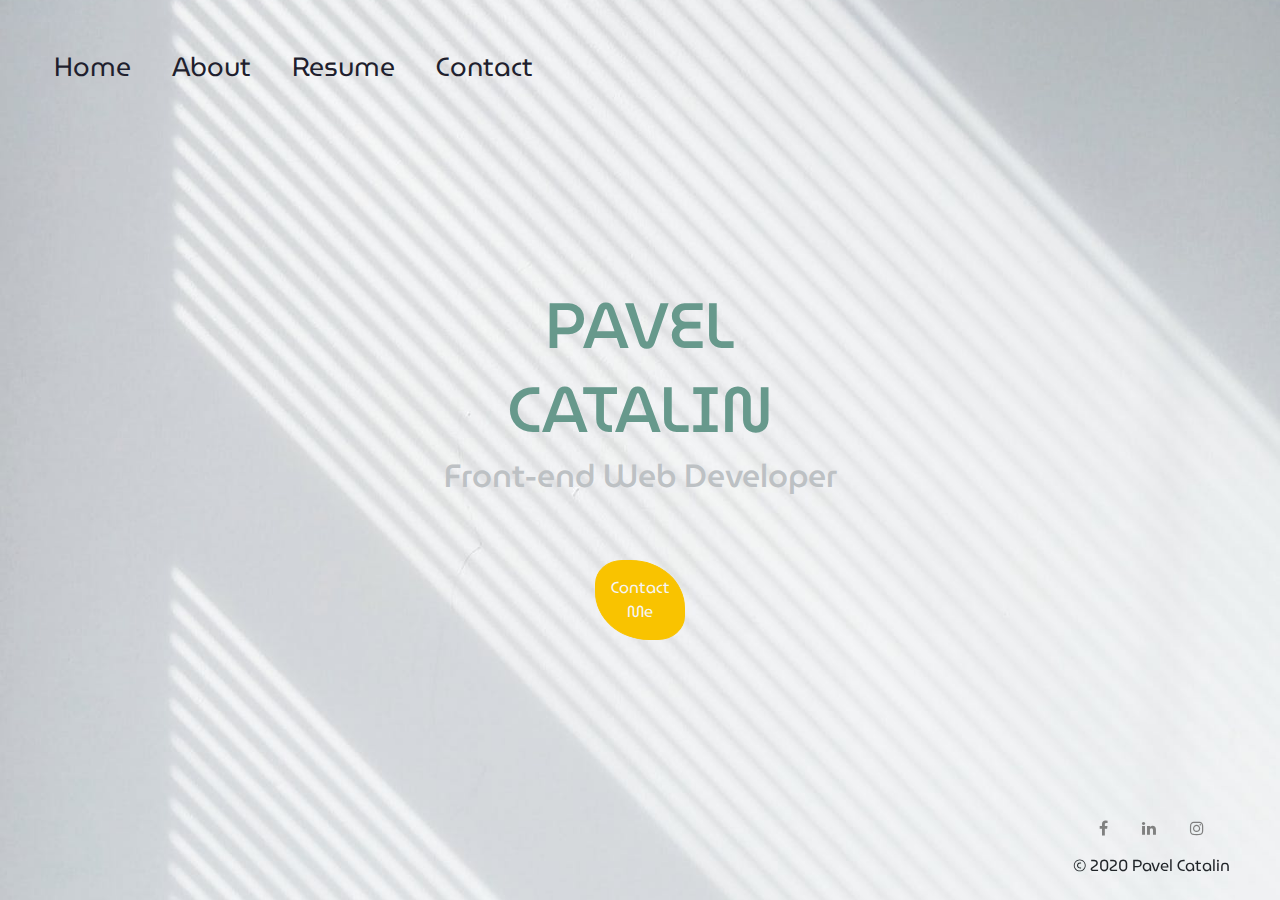
<file: index.html>
<!doctype html>
<html lang="en">
  <head>
    
    <meta charset="utf-8">
    <meta name="viewport" content="width=device-width, initial-scale=1.0">
    
    <link rel="stylesheet" href="https://stackpath.bootstrapcdn.com/bootstrap/4.4.1/css/bootstrap.min.css" integrity="sha384-Vkoo8x4CGsO3+Hhxv8T/Q5PaXtkKtu6ug5TOeNV6gBiFeWPGFN9MuhOf23Q9Ifjh" crossorigin="anonymous">
    <link rel="stylesheet" href="https://stackpath.bootstrapcdn.com/font-awesome/4.7.0/css/font-awesome.min.css">
    <link rel="stylesheet" href="Home/style.css">
     <title>Home</title>
  </head>
  <body >
    
   
   <header>
     
     <div class="container-fluid">
        
        <nav class="navbar navbar-expand-lg  navbar-default" role="navigation">
           
          <button class="navbar-toggler" type="button" data-toggle="collapse" data-target="#navbarNav" aria-controls="navbarNav" aria-expanded="false" aria-label="Toggle navigation">
            <span class="navbar-toggler-icon"><i class="fa fas fa-bars"></i></span>
          </button>
          <div class="collapse navbar-collapse" id="navbarNav">
            <ul class="navbar-nav ml- ">
              <li class="nav-item active">
                <a class="nav-link" href="#">Home <span class="sr-only">(current)</span></a>
              </li>
              <li class="nav-item">
                <a class="nav-link" id="about"  href="">About</a>
                
              </li>
              <li class="nav-item">
                <a class="nav-link" id="resume" href="resume.html">Resume</a>
              </li>
              <li class="nav-item">
                <a class="nav-link " id="contact" href="contact.html"  >Contact</a>
              </li>
            </ul>
          </div>
        </nav>

        <div class="cover"></div>
        <div class="cover2"></div>

      </div>

      
    </header>

    <main>
      <div class="container">
          <div class="content">
            
              <h1>PAVEL </h1>
              <h1>CATALIN</h1>
              <h3>Front-end Web Developer </h3>
              <button class="btn btn1 btn-light ">Contact Me</button>

          </div>
      </div> 
    </main>

    <footer>
      <div class="footer-container">
        <div class="footer-content">
          <div class="social-media">
            
           <a href="https://www.facebook.com/pavelccc" target="_blank" class="fa fa-facebook"></a>
           <a href="https://www.linkedin.com/feed/" class="fa fa-linkedin"></a>
           <a href="https://www.instagram.com/pave.ll/?hl=ro" target="_blank" class="fa fa-instagram"></a>
            
          </div>
          <div class="copyright">
          <p>&copy; 2020 Pavel Catalin</p>
          </div>
        </div>
      </div>
    </footer>
  
    
    <script src="https://code.jquery.com/jquery-3.4.1.slim.min.js" integrity="sha384-J6qa4849blE2+poT4WnyKhv5vZF5SrPo0iEjwBvKU7imGFAV0wwj1yYfoRSJoZ+n" crossorigin="anonymous"></script>
    <script src="https://stackpath.bootstrapcdn.com/bootstrap/4.4.1/js/bootstrap.min.js" integrity="sha384-wfSDF2E50Y2D1uUdj0O3uMBJnjuUD4Ih7YwaYd1iqfktj0Uod8GCExl3Og8ifwB6" crossorigin="anonymous"></script>
    <script src="Home/main.js"></script>
               
  </body>
</html>
</file>
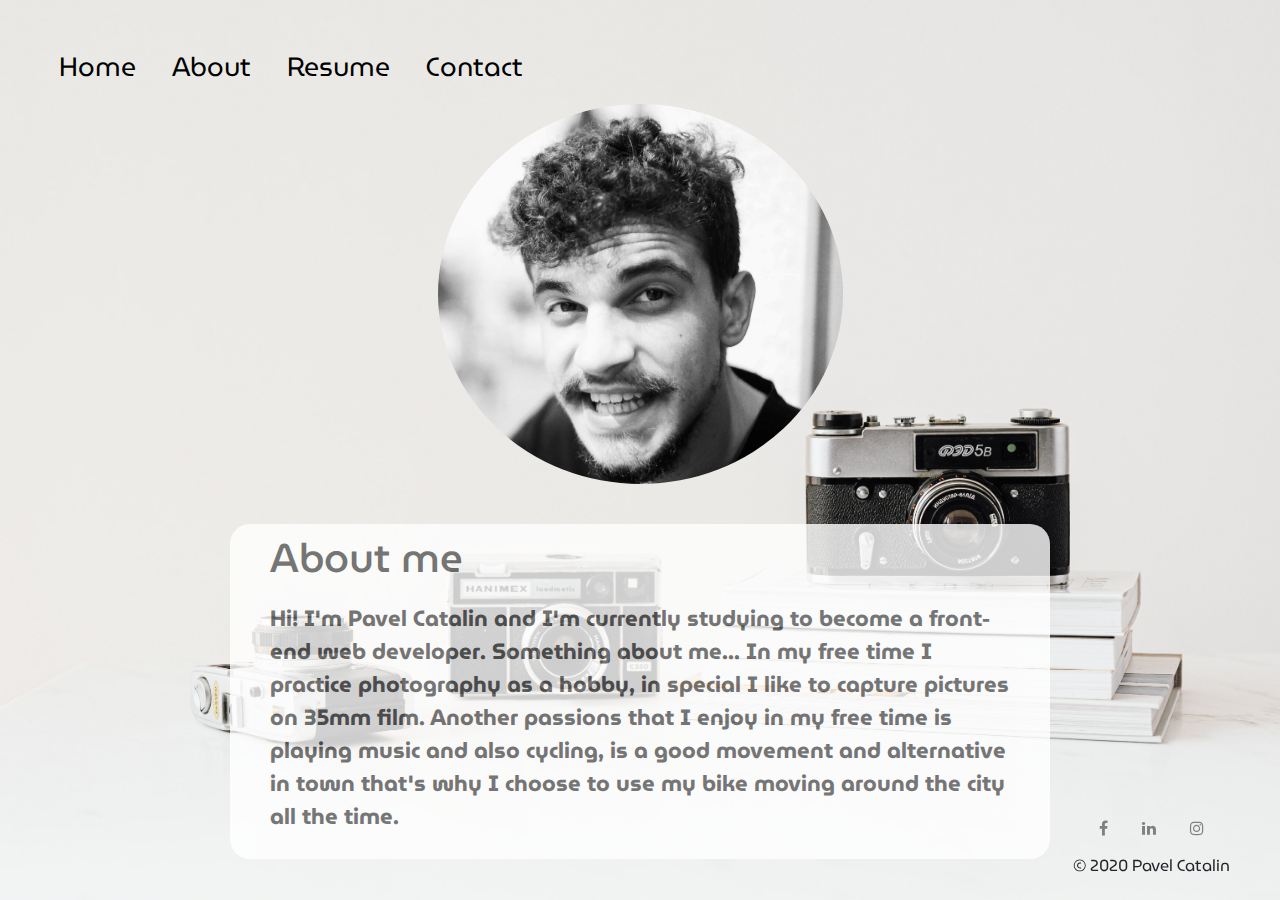
<file: About/about.html>
<!DOCTYPE html>
<html lang="en">
<head>
    <meta charset="UTF-8">
    <meta name="viewport" content="width=device-width, initial-scale=1.0">
    <link rel="stylesheet" href="https://stackpath.bootstrapcdn.com/bootstrap/4.4.1/css/bootstrap.min.css" integrity="sha384-Vkoo8x4CGsO3+Hhxv8T/Q5PaXtkKtu6ug5TOeNV6gBiFeWPGFN9MuhOf23Q9Ifjh" crossorigin="anonymous">
    <link rel="stylesheet" href="https://stackpath.bootstrapcdn.com/font-awesome/4.7.0/css/font-awesome.min.css">
    <link rel="stylesheet" href="about.css">
    <title>About</title>
</head>
<body>

  <div class="cover"></div>
   <div class="cover2"></div>
    <section>
        <div class="container-fluid">
          <nav class="navbar navbar-expand-lg  navbar-default" role="navigation">
           
            <button class="navbar-toggler" type="button" data-toggle="collapse" data-target="#navbarNav" aria-controls="navbarNav" aria-expanded="false" aria-label="Toggle navigation">
              <span class="navbar-toggler-icon"><i class="fa fas fa-bars"></i></span>
            </button>
            <div class="collapse navbar-collapse" id="navbarNav">
              <ul class="navbar-nav  ">
                <li class="nav-item ">
                  <a class="nav-link" id="home" href="index.html">Home </a>
                </li>
                <li class="nav-item ">
                  <a class="nav-link" href="about.html">
                    About
                  </a>
                  
                </li>
                <li class="nav-item">
                  <a class="nav-link" id="resume" href="resume.html">Resume</a>
                </li>
                <li class="nav-item">
                  <a class="nav-link " id="contact" href="contact.html"  >Contact</a>
                </li>
              </ul>
            </div>
          </nav>
        </div>
      </section>

      <main>
        <div class="about-container">
          <div  class="about">
            <div class="info">
              <h1>About me</h1>
              <p>Hi! 
              I'm Pavel Catalin and I'm currently studying to become a front-end web developer.
              Something about me... In my free time I practice photography as a hobby, in special I like to capture pictures on 35mm film.
              Another passions that I enjoy in my free time is playing music and
              also cycling, is a good movement and alternative in town that's why  I choose to use my bike moving around the city all the time.</p>
            </div>
          </div>
          <div class="prof-image"><img src="..//Pics/1112.jpg"alt=""></div>
        </div>
         

        
      </main>
     
      <footer>
        <div class="footer-container">
          <div class="content">
            <div class="social-media">
              
             <a href="https://www.facebook.com/pavelccc" target="_blank" class="fa fa-facebook"></a>
             <a href="https://www.linkedin.com/feed/" class="fa fa-linkedin"></a>
             <a href="https://www.instagram.com/pave.ll/?hl=ro" target="_blank" class="fa fa-instagram"></a>
              
            </div>
            <div class="copyright">
            <p>&copy; 2020 Pavel Catalin</p>
            </div>
          </div>
        </div>
      </footer>



        <script src="https://code.jquery.com/jquery-3.4.1.slim.min.js" integrity="sha384-J6qa4849blE2+poT4WnyKhv5vZF5SrPo0iEjwBvKU7imGFAV0wwj1yYfoRSJoZ+n" crossorigin="anonymous"></script>
        <script src="https://cdn.jsdelivr.net/npm/popper.js@1.16.0/dist/umd/popper.min.js" integrity="sha384-Q6E9RHvbIyZFJoft+2mJbHaEWldlvI9IOYy5n3zV9zzTtmI3UksdQRVvoxMfooAo" crossorigin="anonymous"></script>
        <script src="https://stackpath.bootstrapcdn.com/bootstrap/4.4.1/js/bootstrap.min.js" integrity="sha384-wfSDF2E50Y2D1uUdj0O3uMBJnjuUD4Ih7YwaYd1iqfktj0Uod8GCExl3Og8ifwB6" crossorigin="anonymous"></script>
        <script src="main-about.js"></script>
      
        


      </body>

</html>
</file>
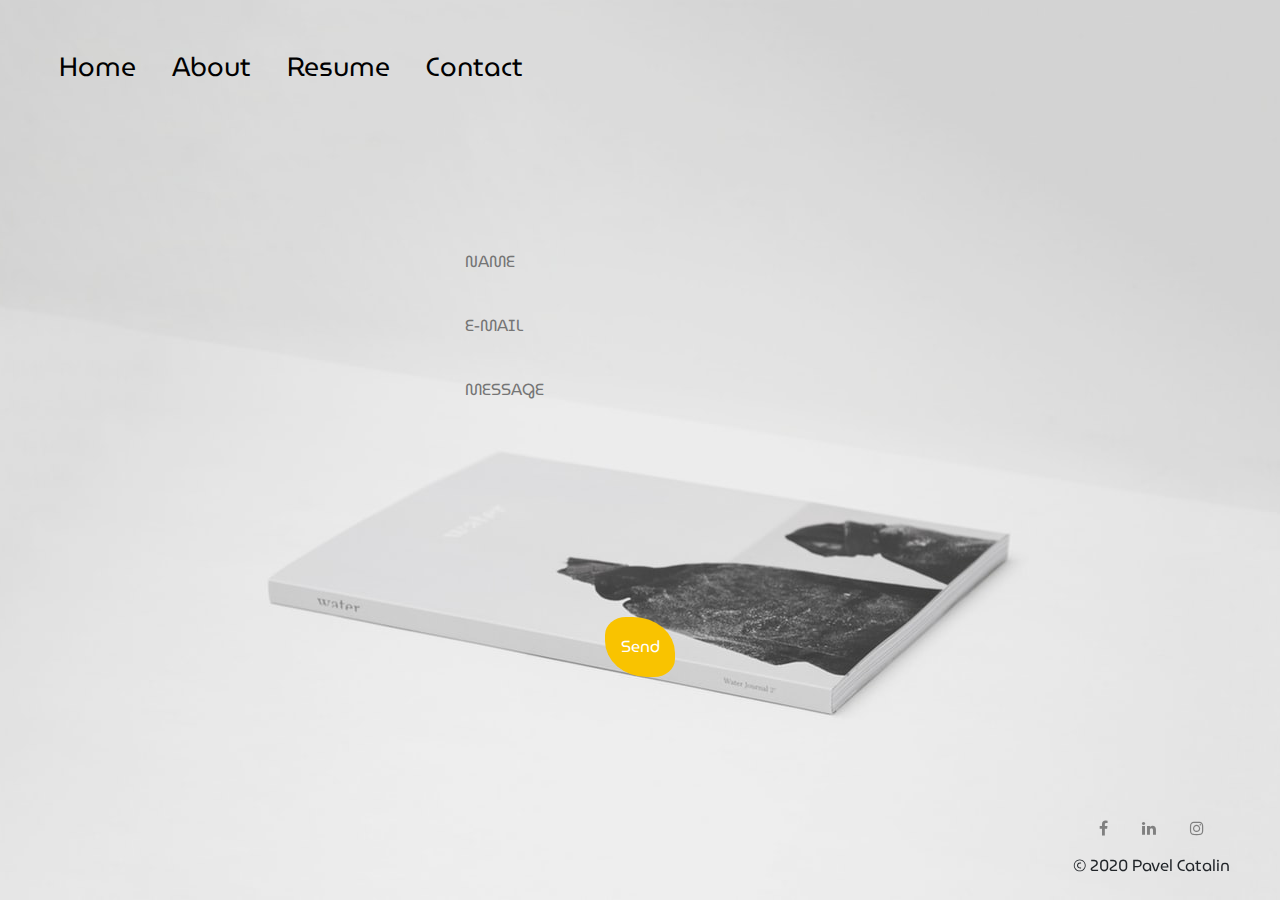
<file: Contact/contact.html>
<!DOCTYPE html>
<html lang="en">
<head>
    <meta charset="UTF-8">
    <meta name="viewport" content="width=device-width, initial-scale=1.0">
    <link rel="stylesheet" href="https://stackpath.bootstrapcdn.com/bootstrap/4.4.1/css/bootstrap.min.css" integrity="sha384-Vkoo8x4CGsO3+Hhxv8T/Q5PaXtkKtu6ug5TOeNV6gBiFeWPGFN9MuhOf23Q9Ifjh" crossorigin="anonymous">
    <link rel="stylesheet" href="https://stackpath.bootstrapcdn.com/font-awesome/4.7.0/css/font-awesome.min.css">
    <link rel="stylesheet" href="contact.css">
    <title>Contact</title>
</head>
<body>
    <section>
      <div class="cover"></div>
   <div class="cover2"></div>
        <div class="container-fluid">
          <nav class="navbar navbar-expand-lg  navbar-default" role="navigation">
            
            <button class="navbar-toggler" type="button" data-toggle="collapse" data-target="#navbarNav" aria-controls="navbarNav" aria-expanded="false" aria-label="Toggle navigation">
              <span class="navbar-toggler-icon"><i class="fa fas fa-bars"></i></span>
            </button>
            <div class="collapse navbar-collapse" id="navbarNav">
              <ul class="navbar-nav  ">
                <li class="nav-item ">
                  <a class="nav-link" id="home" href="index.html">Home </a>
                </li>
                <li class="nav-item ">
                  <a class="nav-link" id="about" href="about.html">
                    About
                  </a>
                  
                </li>
                <li class="nav-item">
                  <a class="nav-link" id="resume" href="resume.html">Resume</a>
                </li>
                <li class="nav-item">
                  <a class="nav-link " href="#"  >Contact</a>
                </li>
              </ul>
            </div>
          </nav>
        </div>
      </section>

      <main>
        <div class="form-container">
            <div class="form">
          <!-- <h1>Get in touch</h1> -->

          <form id="form" class="topBefore"  action="https://formspree.io/mvowlnqo" method="POST" target="_blank">
            <div>
              <input class="input" id="name" type="text" name="name" placeholder="NAME" required>
            </div>
            <div>
              <input class="input" id="email" type="text" name="email" placeholder="E-MAIL" required>
            </div>
            <div>
              <textarea class="input" id="message" type="text" name="message" placeholder="MESSAGE" required></textarea>
            </div>
            <div>
              <input class="input" id="submit"  type="submit" value="Send">
            </div>
  
          </form>
        </div>
      </div>
      </main>

      
      <footer>
        <div class="footer-container">
          <div class="footer-content">
            <div class="social-media">
              
             <a href="https://www.facebook.com/pavelccc" target="_blank" class="fa fa-facebook"></a>
             <a href="https://www.linkedin.com/feed/" class="fa fa-linkedin"></a>
             <a href="https://www.instagram.com/pave.ll/?hl=ro" target="_blank" class="fa fa-instagram"></a>
              
            </div>
            <div class="copyright">
            <p>&copy; 2020 Pavel Catalin</p>
            </div>
          </div>
        </div>
      </footer>


        <script src="https://code.jquery.com/jquery-3.4.1.slim.min.js" integrity="sha384-J6qa4849blE2+poT4WnyKhv5vZF5SrPo0iEjwBvKU7imGFAV0wwj1yYfoRSJoZ+n" crossorigin="anonymous"></script>
        <script src="https://cdn.jsdelivr.net/npm/popper.js@1.16.0/dist/umd/popper.min.js" integrity="sha384-Q6E9RHvbIyZFJoft+2mJbHaEWldlvI9IOYy5n3zV9zzTtmI3UksdQRVvoxMfooAo" crossorigin="anonymous"></script>
        <script src="https://stackpath.bootstrapcdn.com/bootstrap/4.4.1/js/bootstrap.min.js" integrity="sha384-wfSDF2E50Y2D1uUdj0O3uMBJnjuUD4Ih7YwaYd1iqfktj0Uod8GCExl3Og8ifwB6" crossorigin="anonymous"></script>
        <script src="main-contact.js"></script>
</body>
</html>
</file>
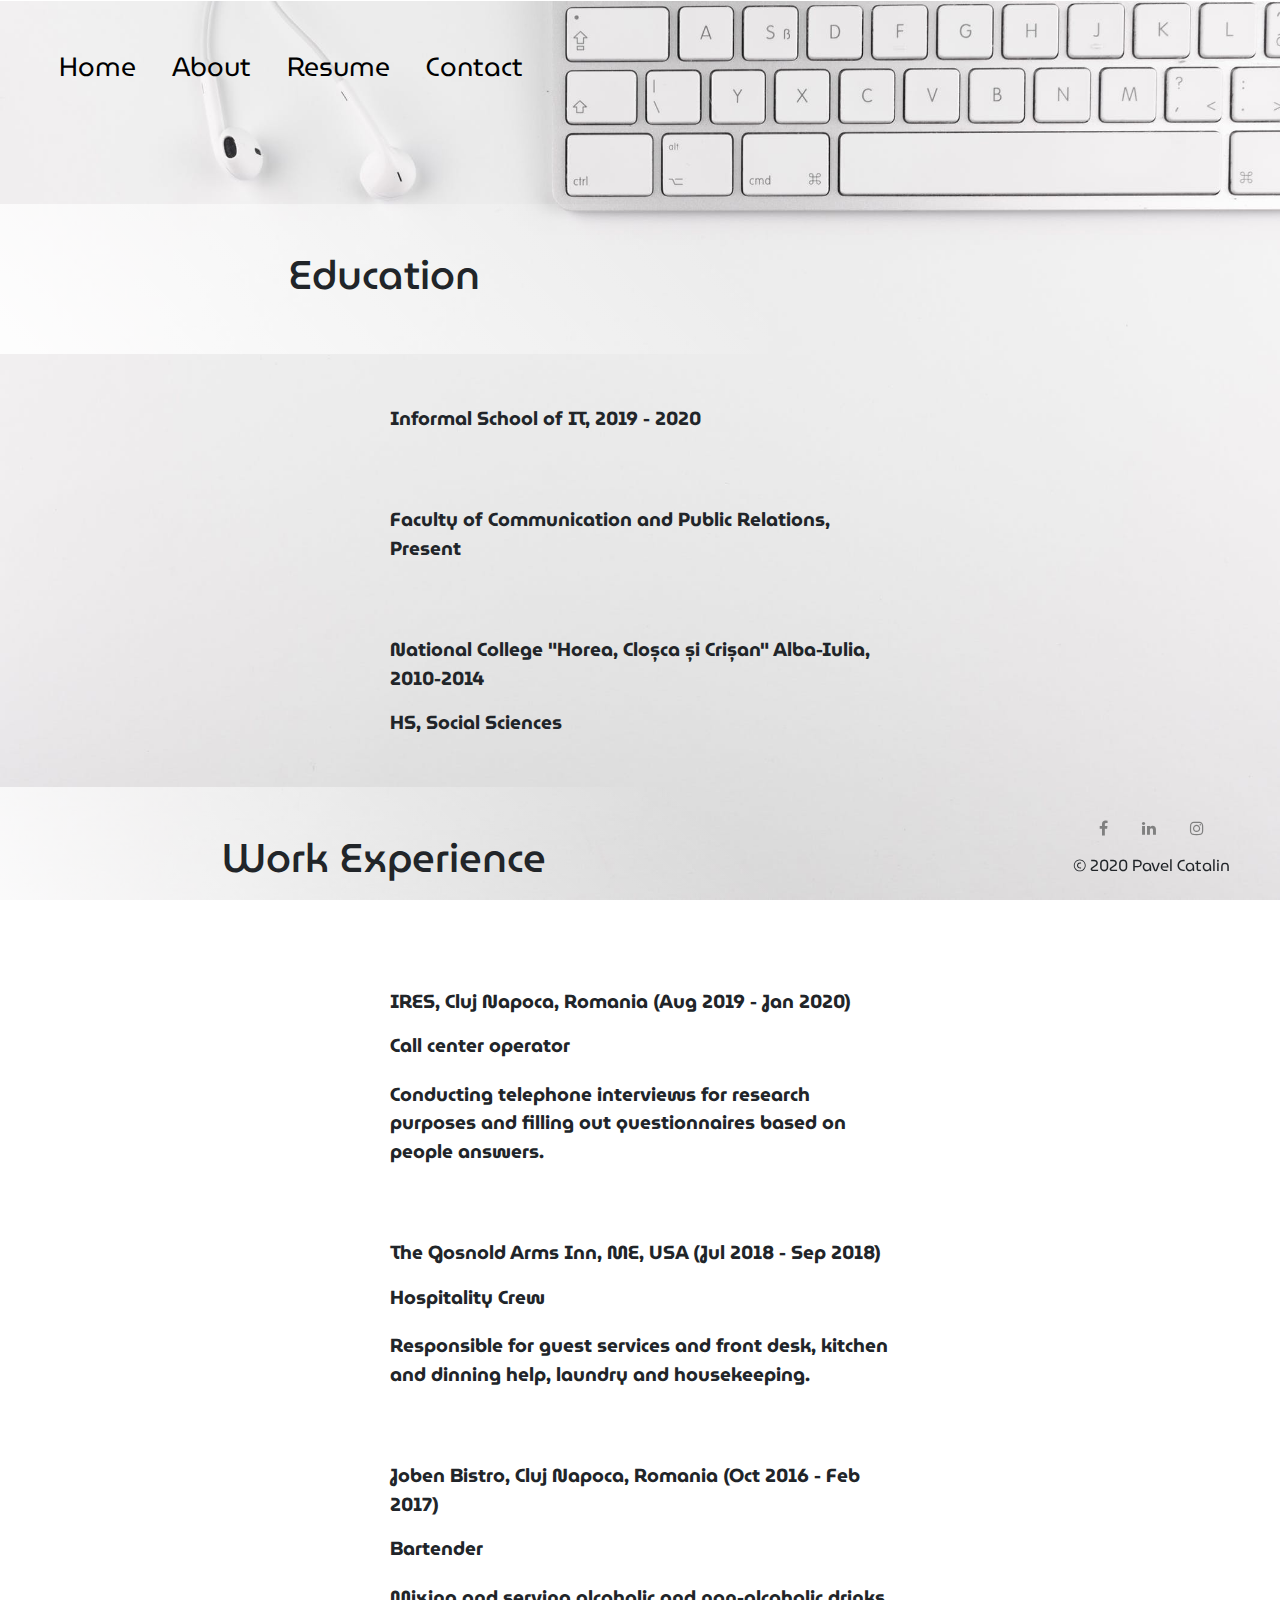
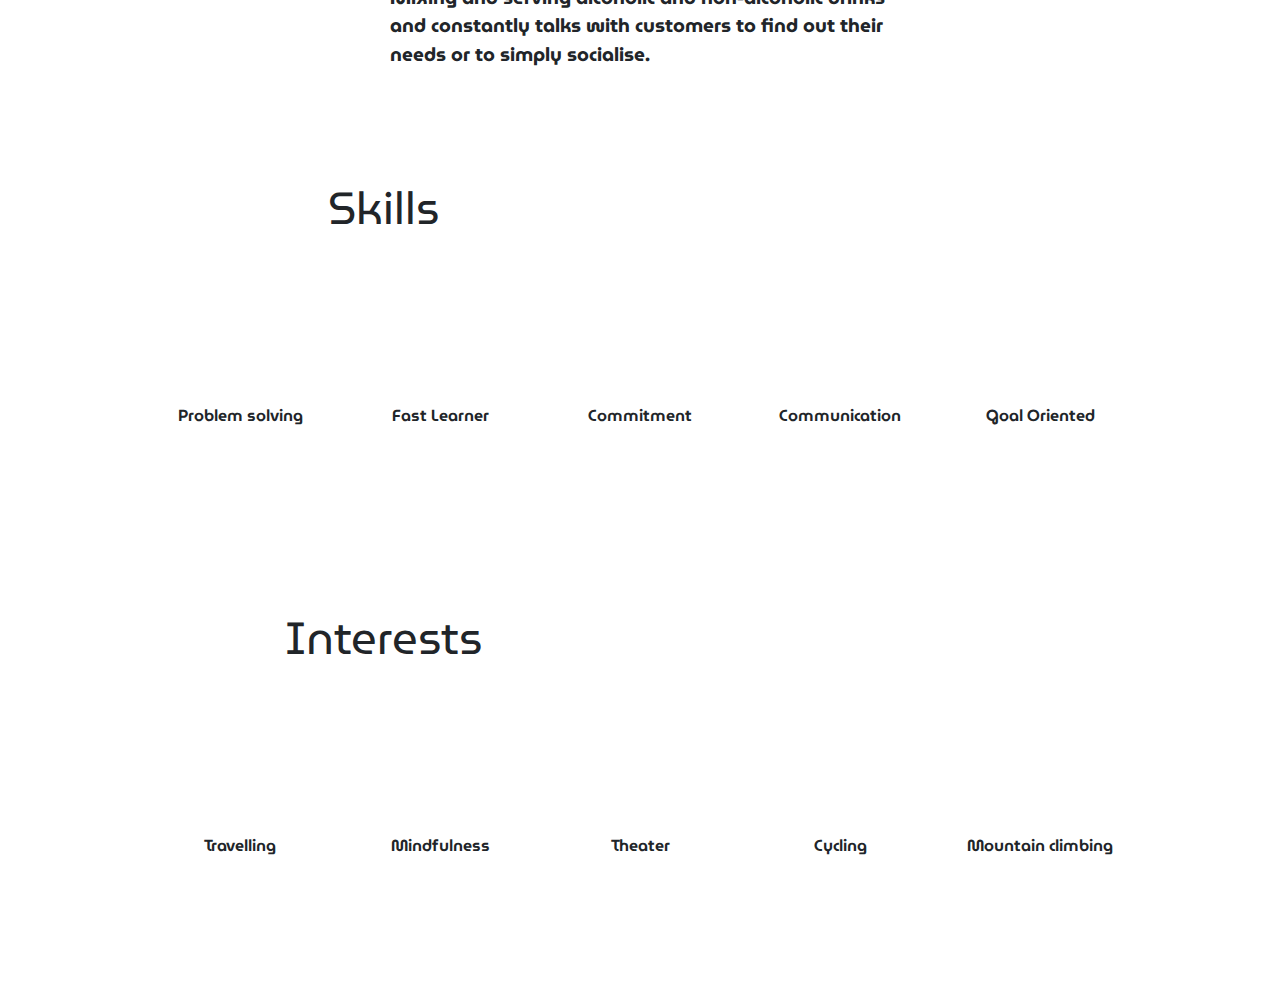
<file: Resume/resume.html>
<!DOCTYPE html>
<html lang="en">
<head>
    <meta charset="UTF-8">
    <meta name="viewport" content="width=device-width, initial-scale=1.0">
    <link rel="stylesheet" href="https://stackpath.bootstrapcdn.com/bootstrap/4.4.1/css/bootstrap.min.css" integrity="sha384-Vkoo8x4CGsO3+Hhxv8T/Q5PaXtkKtu6ug5TOeNV6gBiFeWPGFN9MuhOf23Q9Ifjh" crossorigin="anonymous">
    <link rel="stylesheet" href="https://stackpath.bootstrapcdn.com/font-awesome/4.7.0/css/font-awesome.min.css">
    <link rel="stylesheet" href="resume.css">
    <title>About</title>
</head>
<body>
    <header>
      <div class="cover"></div>
       <div class="cover2"></div>
        <div class="container-fluid">
          <nav class="navbar navbar-expand-lg  navbar-default" role="navigation">
            
            <button class="navbar-toggler" type="button" data-toggle="collapse" data-target="#navbarNav" aria-controls="navbarNav" aria-expanded="false" aria-label="Toggle navigation">
              <span class="navbar-toggler-icon"><i class="fa fas fa-bars"></i></span>
            </button>
            <div class="collapse navbar-collapse" id="navbarNav">
              <ul class="navbar-nav  ">
                <li class="nav-item ">
                  <a class="nav-link" id="home" href="index.html">Home </a>
                </li>
                <li class="nav-item ">
                  <a class="nav-link" id="about" href="about.html">
                    About
                  </a>
                  
                </li>
                <li class="nav-item">
                  <a class="nav-link" href="#">Resume</a>
                </li>
                <li class="nav-item">
                  <a class="nav-link " id="contact" href="contact.html"  >Contact</a>
                </li>
              </ul>
            </div>
          </nav>
        </div>
      </header>

      <main>

        <div class="title"><h1>Education</h1></div>
        <div class="content">
          <div class="information">
            <p>Informal School of IT, 2019 - 2020</p>
            <br>
            <br>
            
            <p>Faculty of Communication and Public Relations, Present</p>
            <br>
            <br>
            
            <p>National College "Horea, Cloșca și Crișan" Alba-Iulia, 2010-2014</p>
            HS, Social Sciences<br>
          </div>
        </div>
        

        <div class="title"><h1>Work Experience</h1></div>
        <div class="content">
          <div class="information">
           <p> IRES, Cluj Napoca, Romania (Aug 2019 - Jan 2020)</p>
           <p id="border"> Call center operator</p>
           <p>Conducting telephone interviews for research purposes and filling out questionnaires based on people answers.</p>
           <br>
           <br>
            <p>  The Gosnold Arms Inn, ME, USA (Jul 2018 - Sep 2018)</p>
            <p id="border">Hospitality Crew </p>
            <p>Responsible for guest services and front desk, kitchen and dinning help, laundry and housekeeping.</p>
            <br>
            <br>
            <p> Joben Bistro, Cluj Napoca, Romania (Oct 2016 - Feb 2017)</p>
            <p id="border">Bartender</p>
            <p>Mixing and serving alcoholic and non-alcoholic drinks and constantly talks with customers to find out their needs or to simply socialise.</p>
            </div>
        </div>


        <div class="title">Skills</div>
        <div class="content">
          <div class="information-skills">
            <div id="skills">
            
            <div class="skills-id"><p>Problem solving</p></div>
            <div class="skills-id"><p>Fast Learner</p></div>
            <div class="skills-id"><p>Commitment</p></div>
            <div class="skills-id"><p>Communication</p></div>
            <div class="skills-id"><p>Goal Oriented</p></div>
            
            
            </div>
          </div>
        </div>
 

        <div class="title">Interests</div>
        <div class="content">
          <div class="information-skills">
            <div id="skills">
            
            <div class="skills-id"><p>Travelling</p></div>
            <div class="skills-id"><p>Mindfulness</p></div>
            <div class="skills-id"><p>Theater</p></div>
            <div class="skills-id"><p>Cycling</p></div>
            <div class="skills-id"><p>Mountain climbing</p></div>
            
            
            </div>
          </div>
            
          </div>
        </div>
        
        
      </main>

      <footer>
        <div class="footer-container">
          <div class="footer-content">
            <div class="social-media">
              
             <a href="https://www.facebook.com/pavelccc" target="_blank" class="fa fa-facebook"></a>
             <a href="https://www.linkedin.com/feed/" class="fa fa-linkedin"></a>
             <a href="https://www.instagram.com/pave.ll/?hl=ro" target="_blank" class="fa fa-instagram"></a>
              
            </div>
            <div class="copyright">
            <p>&copy; 2020 Pavel Catalin</p>
            </div>
          </div>
        </div>
      </footer>
      



        <script src="https://code.jquery.com/jquery-3.4.1.slim.min.js" integrity="sha384-J6qa4849blE2+poT4WnyKhv5vZF5SrPo0iEjwBvKU7imGFAV0wwj1yYfoRSJoZ+n" crossorigin="anonymous"></script>
        <script src="https://cdn.jsdelivr.net/npm/popper.js@1.16.0/dist/umd/popper.min.js" integrity="sha384-Q6E9RHvbIyZFJoft+2mJbHaEWldlvI9IOYy5n3zV9zzTtmI3UksdQRVvoxMfooAo" crossorigin="anonymous"></script>
        <script src="https://stackpath.bootstrapcdn.com/bootstrap/4.4.1/js/bootstrap.min.js" integrity="sha384-wfSDF2E50Y2D1uUdj0O3uMBJnjuUD4Ih7YwaYd1iqfktj0Uod8GCExl3Og8ifwB6" crossorigin="anonymous"></script>
        <script src="main-resume.js"></script>


      </body>

</html>
</file>
<file: Home/style.css>
@import url('https://fonts.googleapis.com/css2?family=Cairo:wght@700&family=MuseoModerno:wght@100;600&family=Patua+One&family=Permanent+Marker&family=Roboto:wght@500&family=Rubik+Mono+One&family=Rubik:wght@500&family=Ubuntu:wght@500&family=Vollkorn+SC:wght@400;700;900&family=Yellowtail&display=swap');

*{  font-family: 'MuseoModerno', cursive;
    padding: 0;
    margin: 0;
    box-sizing: border-box;
}

body{
    background: url(../Pics/pexels-photo-62693.jpeg)no-repeat center fixed;
    background-size:cover; 
}

        /* Navbar*/

 .container-fluid{
    min-height: 10vh;
    display: flex;
    align-items: center;
}

 ul li a {
    font-size: 1.65em;
    color:rgb(31, 31, 46);
    transition-duration: 2.5s;
    padding-left: 30px;
} 

ul li{
    padding-left: 15px;
    padding-right: 10px;
}

.navbar-collapse, .navbar-toggler{
    padding-top: 2em;
}

nav a:hover, a i:hover{
    background-color: #F9C300;
    transition-duration: 1s;
    color:white;
}


             /*Navbar*/


            /*Main*/

.container{
    min-height: 80vh;
    width: 100%;
    display: flex;
    justify-content: center;
    align-items: center;  
}

.content{
    height: 100%;
    width: 100%;
    display: flex;
    flex-direction: column;
    justify-content: center;
    align-items: center;
    text-align: center;

}
h3{
    font-size: 2em;
    color: #BDC1C4;
}

h1{
    font-size:5vmax;
    transition: 2s;
    color:  rgb(103, 153, 140);
}

h1:hover{
    color: #F9C300; 
    transition: 2s;  
    cursor: pointer;  
}

.btn{
    color: whitesmoke;
    background-color:  #F9C300;
    border-color: #F9C300;
    border-radius: 30% 60%;
    margin-top:3.5em;
    width: 90px;
    height: 80px;
    transition: 2s;
    align-self: center;
}

.btn:hover{
    color: whitesmoke;
    background-color:  #F9C300;
    border-radius: 60% 30%;
    transition: 2s;   
}

                        /* Footer*/
.footer-content{
    display: flex;
    flex-direction: column;
    align-items: center;
    justify-content: space-around;
    height: 10vh;
    position: fixed;
    bottom: 0;
    right: 50px;
                            
}
 .copyright{
    display: flex;
    justify-content: flex-end;
                            
}
.social-media a{
    padding: 0 15px;
    color: grey;                   
}
                        
.social-media a:hover{
    color: #F9C300;
    text-decoration: none;
    transition-duration: 1s;
}


                /* Cover */
.cover{
        opacity: 1;
        background-image:white;
        position:fixed;
        width:100%;
        height:1px;
        top:0px;
        left:0px;
        z-index:1;
        animation-name: cover1;
        animation-duration: 1.5s;
        
        
} 

@keyframes cover1 {
    from {background-color: white;
    width: 100%;
    height: 100%;}
    to {background-color: white;
    width:100%;
    height: 0px;}
  }


.cover2{
    opacity: 1;
    background-color:white;
    position:fixed;
    width:100%;
    height:1px;
    top:0px;
    left:0px;
    z-index:1;
    animation-name: cover2;
    animation-duration: 1.5s;
    display: none;
    
} 

@keyframes cover2 {
    from {background-color: white;
    width: 100%;
    height: 1px;}
    to {background-color: white;
    width:100%;
    height: 100%;}
  }

 
                    /* Media */

 @media screen and (max-width: 988px){
    
.btn {
    color: white;
    background-color: #F9C300;
    border-color: #F9C300;
    border-radius: 10%;
    height: 90px;
    width: 80px;
    margin-top: 2em;
    width: 70px;
    height: 60px;
    font-size: 12px;
} 

h3 {
    font-size: 1.5rem;
    text-align: center;
}

h1 {
    text-align: center;
    font-size: 6vmax;
            
}
        
.container{
    display: flex;
    flex-direction: column;
    justify-content: center;
    align-items: center;
    height: 80vh;
    width: 100%;            
}
.footer-content{
    position: relative;
    bottom: 0;
    left: 5px;
}
.navbar-toggler-icon{
    color:grey
}
        
 }
</file>
<file: About/about.css>
@import url('https://fonts.googleapis.com/css2?family=Cairo:wght@700&family=MuseoModerno:wght@100;600&family=Patua+One&family=Permanent+Marker&family=Roboto:wght@500&family=Rubik+Mono+One&family=Rubik:wght@500&family=Ubuntu:wght@500&family=Vollkorn+SC:wght@400;700;900&family=Yellowtail&display=swap');

*{  font-family: 'MuseoModerno', cursive;
    padding: 0;
    margin: 0;
    box-sizing: border-box;
}

body{
    background: url(../Pics/cameraa.jpg)no-repeat center fixed;
    background-size: cover;
    
}

        /* Navbar*/

 .container-fluid{
    min-height: 10vh;
    display: flex;
    align-items: center;
 }
 ul li a {
    font-size: 1.65em;
    color: black;
    transition-duration: 2.5s;
} 

ul li{
    padding-left: 20px;
}

nav a:hover, a i:hover{
    background-color: #F9C300;
    transition-duration: 1s;
    color:white;
}

.navbar{
    width: 100%;
}

.navbar-collapse, .navbar-toggler{
    padding-top: 2em;
}
.navbar-toggler{
    display: flex;
    align-items: center;
    justify-content: center;
    color:  rgb(163, 155, 155); 
    padding: 20px;
}


            /*Main*/



.about-container{
    min-height: 80vh;
    width: 80%;
    margin: auto;
    display: flex;
    flex-direction: column-reverse;
}

.about{
    flex: 1;
    display: flex;
    align-items: center;
    justify-content: center;
    margin: 40px 0  ;
}
.info{
    background-color: white;
    opacity: 0.8;
    padding: 10px 40px;
    font-size: 22px;
    width: 80%;
    margin: auto;
    color: rgb(88, 88, 88);
    font-weight: bold;
    border-radius: 20px; 
}

.info h1{
    margin-bottom: 20px;
}

.prof-image img{
    width: 45vh;
    border-radius: 50%;
}

.prof-image{
    flex: 1;
    display: flex;
    align-items: center;
    justify-content: center;
    width: 80%;
    margin: auto;
}

     
            /*Cover*/

.cover{
opacity: 1;
background-image:white;
position:fixed;
width:100%;
height:1px;
bottom:0px;
left:0px;
z-index:1000;
animation-name: cover1;
animation-duration: 2.0s;
    
} 

.cover2{
opacity: 1;
background-color:white;
position:fixed;
width:100%;
height:1px;
bottom:0px;
left:0px;
z-index:1000;
animation-name: cover2;
animation-duration: 1s;
display: none;

} 

@keyframes cover2 {
from {background-color: white;
width: 100%;
height: 1px;}
to {background-color: white;
width:100%;
height: 100%;}
}

@keyframes cover1 {
from {background-color: white;
width: 100%;
height: 100%}
to {background-color: white;
width:100%;
height: 1px;}
}

            /*Footer*/


.content{
    display: flex;
    flex-direction: column;
    align-items: center;
    justify-content: space-around;
    height: 10vh;
    position: fixed;
    bottom: 0;
    right: 50px;
    
}
.copyright{
    display: flex;
    justify-content: flex-end;
    
}
.social-media a{
    padding: 0 15px;
    color: grey;
    
}

.social-media a:hover{
    color: #F9C300;
    text-decoration: none;
    transition-duration: 1s;
}

@media screen and (max-width: 1024px){

    .info {
        background: white;
        opacity: 0.8;
        width: 100%;
        display: flex;
        flex-direction: column;
        margin: 40px 0 40px 0;  
    }
    .content{
        position: relative;
        bottom: 0;
        left: 5px;
    }
}
</file>
<file: Contact/contact.css>
@import url('https://fonts.googleapis.com/css2?family=Cairo:wght@700&family=MuseoModerno:wght@100;600&family=Patua+One&family=Permanent+Marker&family=Roboto:wght@500&family=Rubik+Mono+One&family=Rubik:wght@500&family=Ubuntu:wght@500&family=Vollkorn+SC:wght@400;700;900&family=Yellowtail&display=swap');
*{  font-family: 'MuseoModerno', cursive;
    padding: 0;
    margin: 0;
    box-sizing: border-box;
}

body{
    background: url(../Pics/photo-1490126296131-3de6bd234be6.jfif);
    background-size:cover;
    background-repeat: no-repeat; 
    background-position: center;
    background-attachment: fixed;
    overflow: hidden;
}

        /* Navbar*/
 
.container-fluid{
    min-height: 10vh;
    display: flex;
    align-items: center;
}

ul li a {
    font-size: 1.65em;
    color: black;
    transition-duration: 2.5s;
} 
        
ul li{
    padding-left: 20px;
}
        
nav a:hover, a i:hover{
    background-color: #F9C300;
    transition-duration: 1s;
    color:white;
}
        
.navbar{
    width: 100%;
}
        
.navbar-collapse, .navbar-toggler{
    padding-top: 2em;
}

.navbar-toggler{
    display: flex;
    align-items: center;
    justify-content: center;
    color:  rgb(163, 155, 155); 
    padding: 20px;
}
        

             /*Navbar*/
            /* Main */



.form-container{
    min-height: 80vh;
    width: 100%;
    display: flex;
    justify-content: center;
    align-items: center;
}
.form{
    display: flex;
    flex-direction: column;
    align-items: center;
    width: 100%;
    max-height: 750px;
}

form{
    width: 100%;
    display: flex;
    justify-content: center;
    align-items: center;
    flex-direction: column;
}

input, textarea{
    width: 350px;
    margin: 20px;
    border: none;
    background-color: transparent;
    outline: none;
}

textarea{
    height: 180px;
    background-color: transparent;
    resize: none;
}

#submit{
    width: 60px;
    text-align: center;
    border: none;
    background-color:transparent; 
    color: grey;
}

#submit{
    color: white;
    background-color:  #F9C300;
    border-color: #F9C300;
    border-radius: 30% 60%;
    margin-top:2em;
    width: 70px;
    height: 60px;
    transition: 2s;
}


            /* Main */
             /* Footer*/

.footer-content{
    display: flex;
    flex-direction: column;
    align-items: center;
    justify-content: space-around;
    height: 10vh;
    position: fixed;
    bottom: 0;
    right: 50px;
}

.copyright{
    display: flex;
    justify-content: flex-end;
}

.social-media a{
padding: 0 15px;
color: grey;   
}
            
.social-media a:hover{
    color: #F9C300;
    text-decoration: none;
    transition-duration: 1s;
}



.cover{
    opacity: 1;
    background-image:white;
    position:fixed;
    width:100%;
    height:1px;
    bottom:0px;
    left:0px;
    z-index:1000;
    animation-name: cover1;
    animation-duration: 2.0s;
    display: none;
} 

.cover2{
    opacity: 1;
    background-color:white;
    position:fixed;
    width:100%;
    height:1px;
    bottom:0px;
    left:0px;
    z-index:1000;
    animation-name: cover2;
    animation-duration: 1s;
    display: none;
} 
                
@keyframes cover2 {
    from {background-color: white;
    width: 100%;
    height: 1px;}
    to {background-color: white;
    width:100%;
    height: 100%;}
}
                
@keyframes cover1 {
    from {background-color: white;
    width: 100%;
    height: 100%}
    to {background-color: white;
    width:100%;
    height: 1px;}
}


@media screen and (max-width: 767px){
    input, textarea {
    width: 250px;
    margin: 10px;
    border: none;
    background-color: transparent;
    outline: none;
    }

   .footer-content{
    position: relative;
    display: flex;
    flex-direction: column;
    align-items: center;
    justify-content: space-around;
    height: 10vh;
    bottom: 0;
    right: -5px;
   }
}
</file>
<file: Resume/resume.css>
@import url('https://fonts.googleapis.com/css2?family=Cairo:wght@700&family=MuseoModerno:wght@100;600&family=Patua+One&family=Permanent+Marker&family=Roboto:wght@500&family=Rubik+Mono+One&family=Rubik:wght@500&family=Ubuntu:wght@500&family=Vollkorn+SC:wght@400;700;900&family=Yellowtail&display=swap');

*{  font-family: 'MuseoModerno', cursive;
    padding: 0;
    margin: 0;
    box-sizing: border-box;
}

body{
    background: url(../Pics/pexels-photo-1420701.jpeg)no-repeat left center fixed;
    background-size:cover; 
    
}

        /* Navbar*/
 

        .container-fluid{
            min-height: 10vh;
            display: flex;
            align-items: center;
         }
         ul li a {
            font-size: 1.65em;
            color: black;
            transition-duration: 2.5s;
        } 
        
        ul li{
            padding-left: 20px;
        }
        
        nav a:hover, a i:hover{
            background-color: #F9C300;
            transition-duration: 1s;
            color:white;
        }
        
        .navbar{
            display: flex;
            align-items: center;
            justify-content: flex-start;
            width: 100%;
        }
        
        .navbar-collapse, .navbar-toggler{
            padding-top: 2em;
        }
        .navbar-toggler{
            display: flex;
            align-items: center;
            justify-content: center;
            color:  rgb(163, 155, 155); 
            padding: 20px;
        }
        
    /* Navbar*/

    /* Main */

main{
    margin-top: 100px;
}

.content{
    width: 100%;
    display: flex;
    align-items: center;
    justify-content: center;
    margin: 50px 0px;
    font-weight: bold;
    padding: 0 20px;
}

#border{
    border-bottom: 4px solid white ;
    width: 40%;
}

.title{
    height: 150px;
    width: 60%;
    font-size: 45px;
    margin-top: 40px;
    display: flex;
    align-items: center;
    justify-content: center;   
    background:linear-gradient(45deg, white -10%, transparent 90%);
      
    
    white-space: nowrap;
} 

@keyframes animate {
    from {
      width: 1px; 
      height: 150px;
    }
    to {
      width: 60%; 
      height: 150px;
    } 
}

.information{
    width: 500px;
    display: flex;
    flex-direction: column;
    justify-content: center;
    align-items: left;
    
    font-size: 19px;
    text-align: left;
}

.skills-id{
    width:200px;
    font-weight: 600;
    text-align: center;
    display: flex;
    align-items: center;
    justify-content: center;
}

#skills{
    height: 100%;
    width: 100%;
    display: flex;
    align-items: center;
    justify-content: center;
    flex-wrap: wrap;
}

.information-skills{
    width: 100%;
    min-height: 20vh;
    display: flex;
    justify-content: center;
    align-items: center;
}
            /* Cover*/

.cover{
    opacity: 1;
    background-image:white;
    position:fixed;
    width:100%;
    height:1px;
    top:0px;
    left:0px;
    z-index:1000;
    animation-name: cover1;
    animation-duration: 1.5s;
    display: none;
} 

@keyframes cover1 {
from {background-color: white;
width: 100%;
height: 1px}
to {background-color: white;
width:100%;
height: 100%;}
}

.cover2{
opacity: 1;
background-color:white;
position:fixed;
width:100%;
height:1px;
top:0px;
left:0px;
z-index:1000;
animation-name: cover2;
animation-duration: 1.5s;
display: none;

} 

@keyframes cover2 {
from {background-color: white;
width: 100%;
height: 100%;}
to {background-color: white;
width:100%;
height: 1px;}
}


                        /* Footer*/

.footer-content{
    display: flex;
    flex-direction: column;
    align-items: center;
    justify-content: space-around;
    height: 10vh;
    position: fixed;
    bottom: 0;
    right: 50px;
}

.copyright{
    display: flex;
    justify-content: flex-end;    
}

.social-media a{
    padding: 0 15px;
    color: grey;
}
                        
.social-media a:hover{
    color: #F9C300;
    text-decoration: none;
    transition-duration: 1s;
}


@media screen and (max-width: 767px){
    .title {
        height: 150px;
        width: 60%;
        font-size: 45px;
        margin-top: 40px;
        display: flex;
        align-items: center;
        justify-content: center;
        background: linear-gradient(45deg, white -10%, transparent 90%);
        -webkit-animation: animate 3s;
        animation: animate 3s;
        white-space: normal;
    }

    #skills{
        flex-direction: column;
    }
    .skills-id p{
        text-align: center;
    }
    .footer-content{
        position: relative;
        bottom: 0;
        right: -5px;
    }
}
</file>
